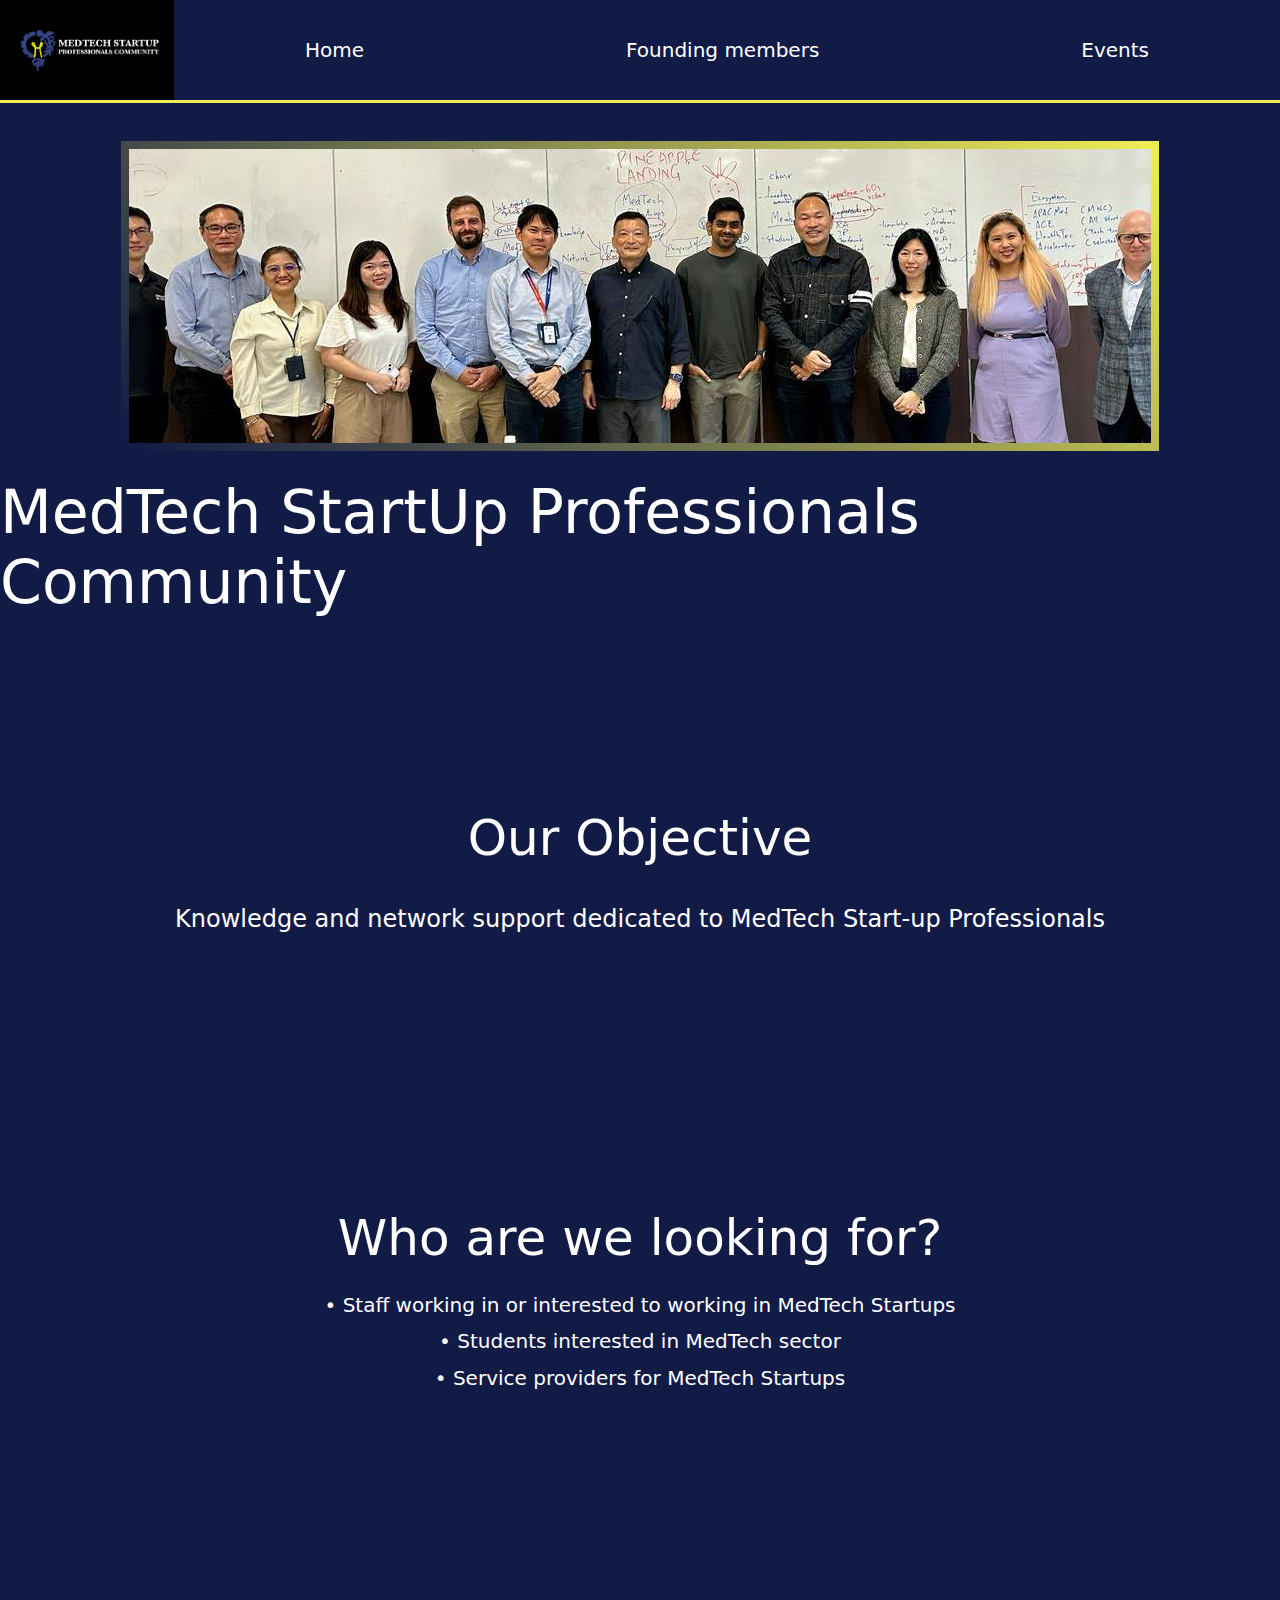
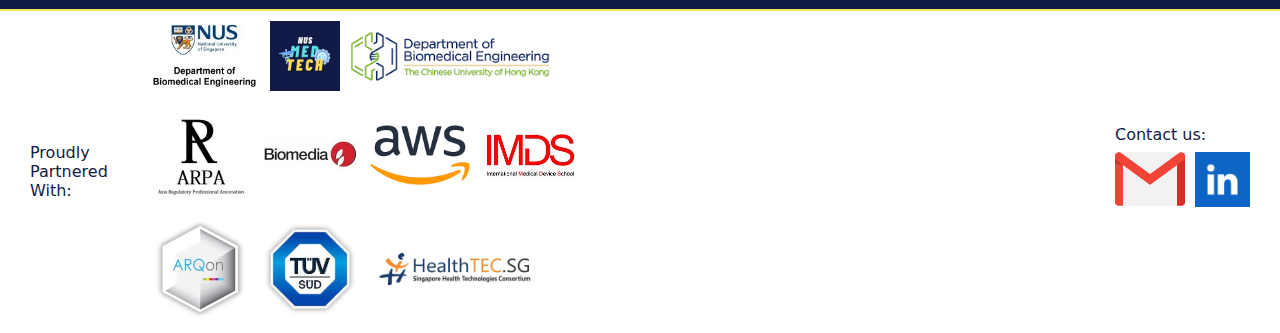
<file: index.html>
<!DOCTYPE html>
<html lang="en">
  <head>
    <meta charset="UTF-8" />
    <meta name="viewport" content="width=device-width, initial-scale=1.0" />
    <link href="./style/home.css" rel="stylesheet" />
    <link href="./style/header-footer.css" rel="stylesheet" />
    <title>MSPC - Home</title>
  </head>
  <body>
    <header class="main-header">
      <div class="main-header-logo-container">
        <img src="./images/logos/MSPS logo.png" width="170px" />
      </div>
      <div class="main-header-links">
        <div class="main-header-link-wrapper">
          <a href="./index.html" class="main-header-link-home">Home</a>
        </div>
        <div class="main-header-link-wrapper">
          <a href="./members.html" class="main-header-link-members"
            >Founding members</a
          >
        </div>
        <div class="main-header-link-wrapper">
          <a href="events.html" class="main-header-link-events">Events</a>
        </div>
      </div>
    </header>
    <div class="content">
      <div class="home-content-picture">
        <img src="./images/home/home-picture.png" />
        <div class="home-content-text-title">
          MedTech StartUp Professionals Community
        </div>
        <!-- <div class="home-content-text-subtitle">
          Your next step into medtech startup
        </div> -->
      </div>
      <div class="home-content-objective">
        <div class="home-content-objective-title">Our Objective</div>
        <div class="home-content-objective-text">
          Knowledge and network support dedicated to MedTech Start-up
          Professionals
        </div>
      </div>
      <div class="home-content-recruit">
        <div class="home-content-recruit-title">Who are we looking for?</div>
        <div class="home-content-recruit-text-wrapper">
          <div class="home-content-recruit-text">
            • Staff working in or interested to working in MedTech Startups
          </div>
          <div class="home-content-recruit-text">
            • Students interested in MedTech sector
          </div>
          <div class="home-content-recruit-text">
            • Service providers for MedTech Startups
          </div>
        </div>
      </div>
    </div>
    <footer class="main-footer">
      <div class="main-footer-partnership">
        <div class="main-footer-partnership-text">Proudly Partnered With:</div>
        <div class="main-footer-partnership-logo">
          <div class="main-footer-partnership-image-wrapper">
            <img src="./images/logos/partners/NUS_bme.jpeg" width="110px" />
          </div>
          <div class="main-footer-partnership-image-wrapper">
            <img
              src="./images/logos/partners/NUS_medtech.jpeg"
              width="70px"
              style="outline: 1px solid white"
            />
          </div>
          <div class="main-footer-partnership-image-wrapper">
            <img src="./images/logos/partners/TCUHK_bme.png" width="200px" />
          </div>
          <div class="main-footer-partnership-image-wrapper">
            <img src="./images/logos/partners/arpa.jpeg" width="100px" />
          </div>
          <div class="main-footer-partnership-image-wrapper">
            <img src="./images/logos/partners/biomedia.jpeg" width="100px" />
          </div>
          <div class="main-footer-partnership-image-wrapper">
            <img src="./images/logos/partners/aws.png" width="100px" />
          </div>
          <div class="main-footer-partnership-image-wrapper">
            <img src="./images/logos/partners/imds.jpg" width="100px" />
          </div>
          <div class="main-footer-partnership-image-wrapper">
            <img src="./images/logos/partners/arqon.jpeg" width="100px" />
          </div>
          <div class="main-footer-partnership-image-wrapper">
            <img src="./images/logos/partners/tuv_sud.jpeg" width="100px" />
          </div>
          <div class="main-footer-partnership-image-wrapper">
            <img src="./images/logos/partners/HealthTEC.jpg" width="170px" />
          </div>
        </div>
      </div>
      <div class="main-footer-contact">
        <div class="main-footer-contact-text">Contact us:</div>
        <div class="main-footer-contact-logo">
          <div class="main-footer-contact-image-wrapper">
            <a href="mailto:medtechstartupprosoc@gmail.com">
              <img src="./images/logos/contacts/gmail.png" width="70px" />
            </a>
          </div>
          <div class="main-footer-contact-image-wrapper">
            <a href="www.linkedin.com/in/medtech-nus-16450a297">
              <img
                src="./images/logos/contacts/LinkedIn.png"
                width="55px"
                height="55px"
            /></a>
          </div>
        </div>
      </div>
    </footer>
  </body>
</html>
</file>
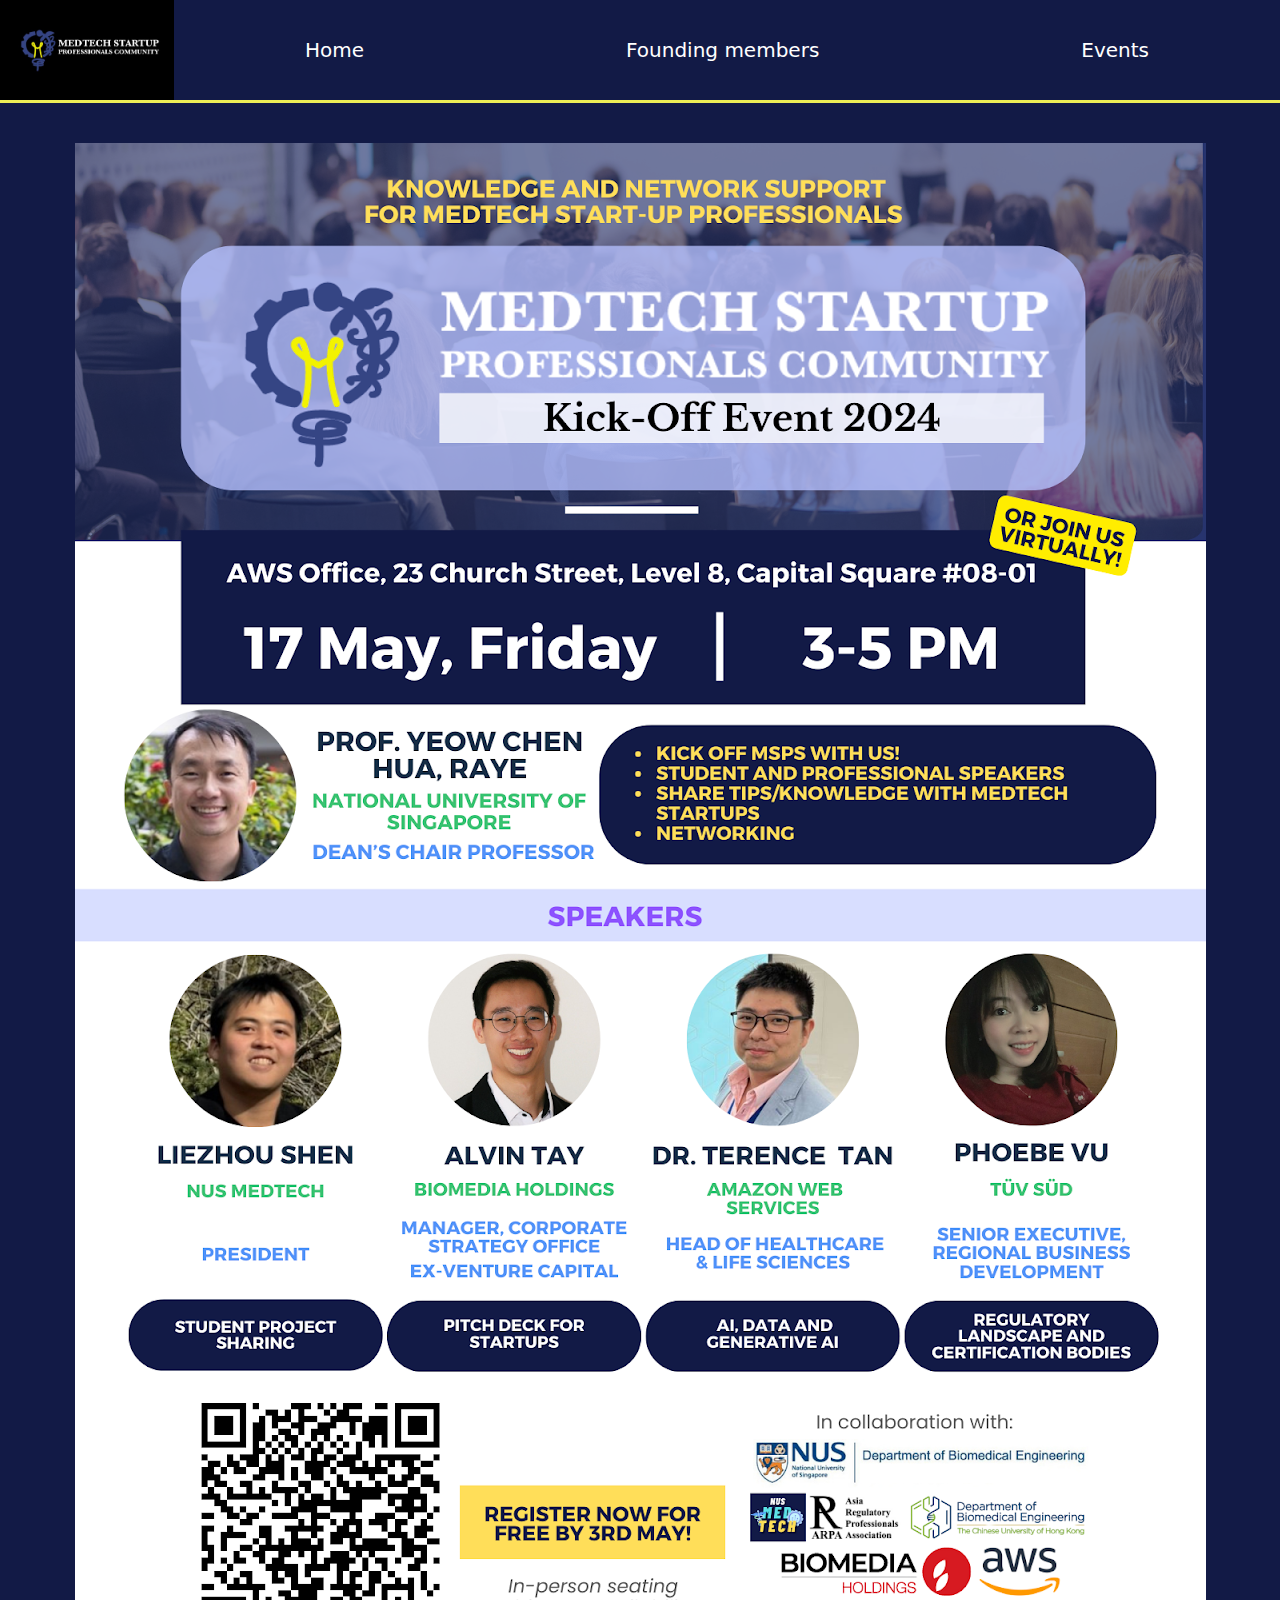
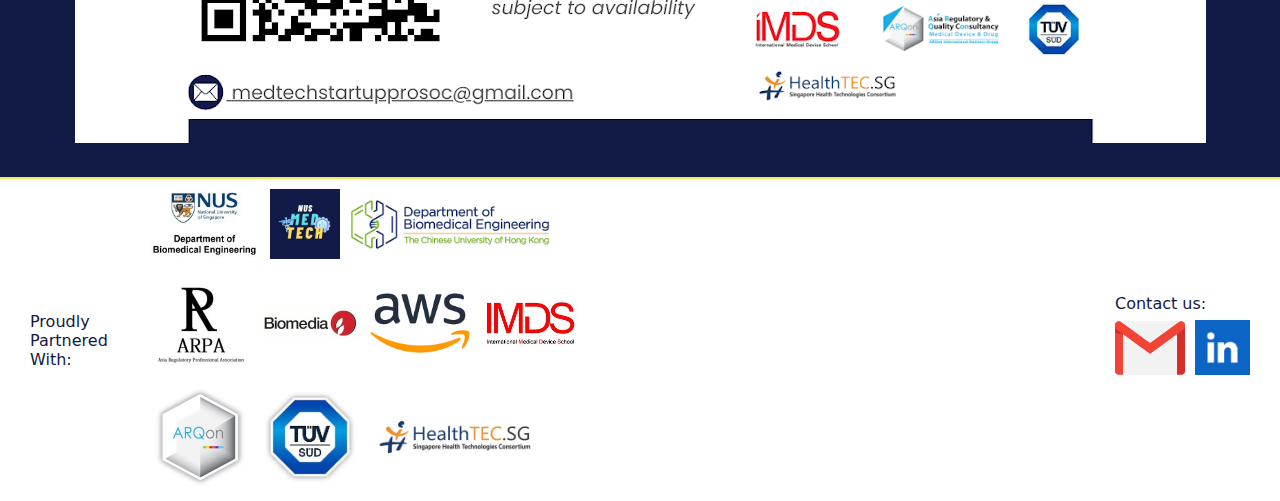
<file: events.html>
<!DOCTYPE html>
<html lang="en">
  <head>
    <meta charset="UTF-8" />
    <meta name="viewport" content="width=device-width, initial-scale=1.0" />
    <link href="./style/events.css" rel="stylesheet" />
    <link href="./style/header-footer.css" rel="stylesheet" />
    <title>MSPC - Events</title>
  </head>
  <body>
    <header class="main-header">
      <div class="main-header-logo-container">
        <img src="./images/logos/MSPS logo.png" width="170px" />
      </div>
      <div class="main-header-links">
        <div class="main-header-link-wrapper">
          <a href="./index.html" class="main-header-link-home">Home</a>
        </div>
        <div class="main-header-link-wrapper">
          <a href="./members.html" class="main-header-link-members"
            >Founding members</a
          >
        </div>
        <div class="main-header-link-wrapper">
          <a href="events.html" class="main-header-link-events">Events</a>
        </div>
      </div>
    </header>
    <div class="content">
      <div class="event-img">
        <img src="./images/event_poster.png" />
      </div>
    </div>
    <footer class="main-footer">
      <div class="main-footer-partnership">
        <div class="main-footer-partnership-text">Proudly Partnered With:</div>
        <div class="main-footer-partnership-logo">
          <div class="main-footer-partnership-image-wrapper">
            <img src="./images/logos/partners/NUS_bme.jpeg" width="110px" />
          </div>
          <div class="main-footer-partnership-image-wrapper">
            <img
              src="./images/logos/partners/NUS_medtech.jpeg"
              width="70px"
              style="outline: 1px solid white"
            />
          </div>
          <div class="main-footer-partnership-image-wrapper">
            <img src="./images/logos/partners/TCUHK_bme.png" width="200px" />
          </div>
          <div class="main-footer-partnership-image-wrapper">
            <img src="./images/logos/partners/arpa.jpeg" width="100px" />
          </div>
          <div class="main-footer-partnership-image-wrapper">
            <img src="./images/logos/partners/biomedia.jpeg" width="100px" />
          </div>
          <div class="main-footer-partnership-image-wrapper">
            <img src="./images/logos/partners/aws.png" width="100px" />
          </div>
          <div class="main-footer-partnership-image-wrapper">
            <img src="./images/logos/partners/imds.jpg" width="100px" />
          </div>
          <div class="main-footer-partnership-image-wrapper">
            <img src="./images/logos/partners/arqon.jpeg" width="100px" />
          </div>
          <div class="main-footer-partnership-image-wrapper">
            <img src="./images/logos/partners/tuv_sud.jpeg" width="100px" />
          </div>
          <div class="main-footer-partnership-image-wrapper">
            <img src="./images/logos/partners/HealthTEC.jpg" width="170px" />
          </div>
        </div>
      </div>
      <div class="main-footer-contact">
        <div class="main-footer-contact-text">Contact us:</div>
        <div class="main-footer-contact-logo">
          <div class="main-footer-contact-image-wrapper">
            <a href="mailto:medtechstartupprosoc@gmail.com">
              <img src="./images/logos/contacts/gmail.png" width="70px" />
            </a>
          </div>
          <div class="main-footer-contact-image-wrapper">
            <a href="www.linkedin.com/in/medtech-nus-16450a297">
              <img
                src="./images/logos/contacts/LinkedIn.png"
                width="55px"
                height="55px"
            /></a>
          </div>
        </div>
      </div>
    </footer>
  </body>
</html>
</file>
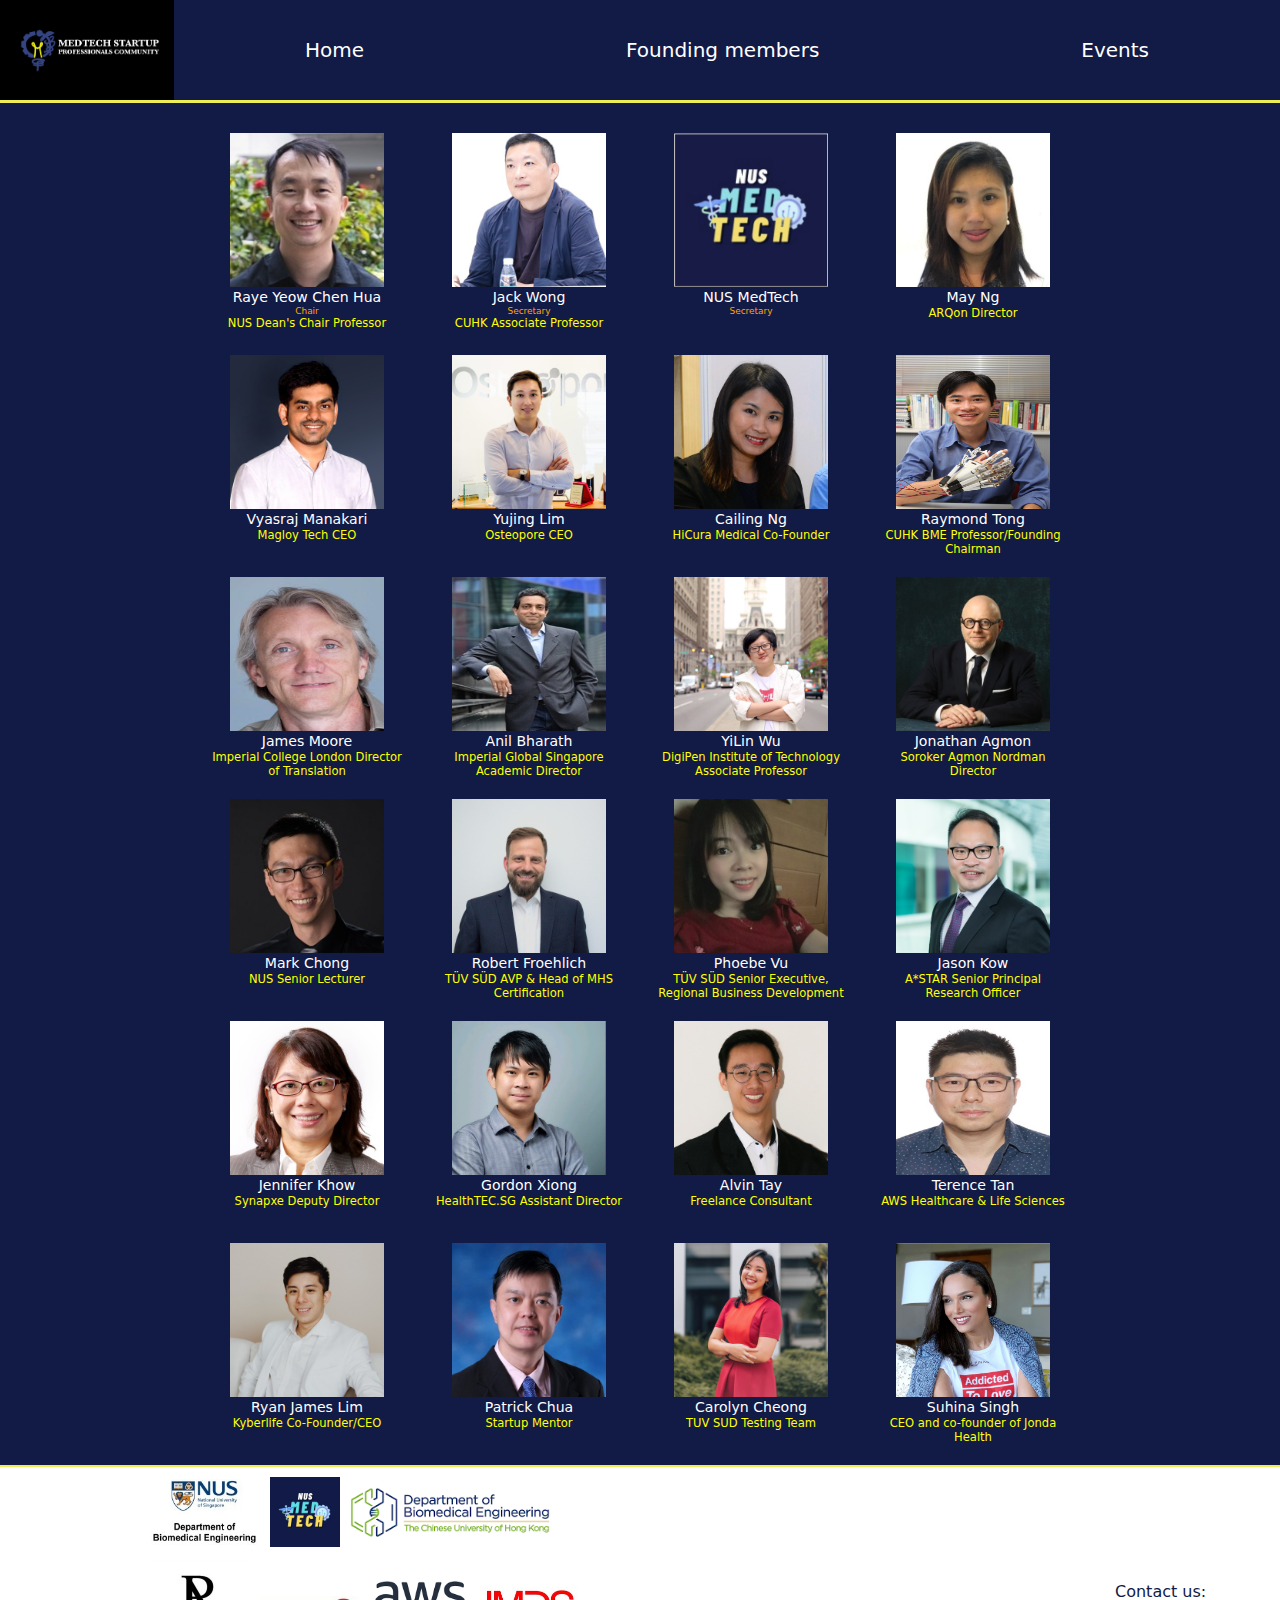
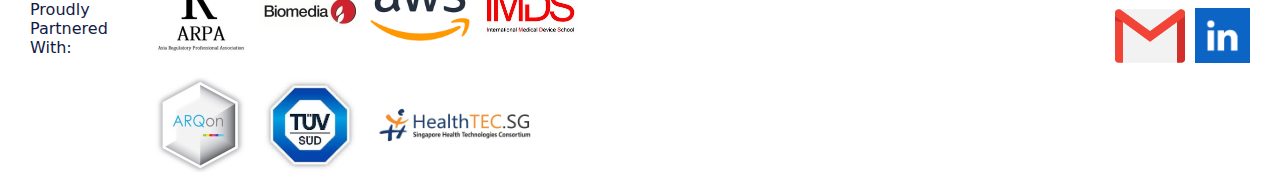
<file: members.html>
<!DOCTYPE html>
<html lang="en">
  <head>
    <meta charset="UTF-8" />
    <meta name="viewport" content="width=device-width, initial-scale=1.0" />
    <link href="./style/members.css" rel="stylesheet" />
    <link href="./style/header-footer.css" rel="stylesheet" />
    <title>MSPC - Members</title>
  </head>
  <body>
    <header class="main-header">
      <div class="main-header-logo-container">
        <img src="./images/logos/MSPS logo.png" width="170px" />
      </div>
      <div class="main-header-links">
        <div class="main-header-link-wrapper">
          <a href="./index.html" class="main-header-link-home">Home</a>
        </div>
        <div class="main-header-link-wrapper">
          <a href="./members.html" class="main-header-link-members"
            >Founding members</a
          >
        </div>
        <div class="main-header-link-wrapper">
          <a href="events.html" class="main-header-link-events">Events</a>
        </div>
      </div>
    </header>
    <div class="content">
      <div class="members-grid">
        <div class="member-frame">
          <img src="./images/members/RayeLeow.jpeg" width="80%" height="80%" />
          <div class="member-name">
            <a href="https://www.linkedin.com/in/rayeow/?originalSubdomain=sg"
              >Raye Yeow Chen Hua</a
            >
          </div>
          <div class="member-role">Chair</div>
          <div class="member-company">NUS Dean's Chair Professor</div>
        </div>
        <div class="member-frame">
          <img src="./images/members/JackWong.jpeg" />
          <div class="member-name">
            <a
              href="https://www.linkedin.com/in/jackwongra/?originalSubdomain=sg"
              >Jack Wong</a
            >
          </div>
          <div class="member-role">Secretary</div>
          <div class="member-company">CUHK Associate Professor</div>
        </div>
        <div class="member-frame">
          <img src="./images/members/NUSmedtech.png" />
          <div class="member-name">
            <a href="https://www.linkedin.com/in/medtech-nus-16450a297">NUS MedTech</a>
          </div>
          <div class="member-role">Secretary</div>
        </div>
        <div class="member-frame">
          <img src="./images/members/MayNg.jpeg" />
          <div class="member-name">
            <a
              href="https://www.linkedin.com/in/may-ng-arqon-l-asia-regulatory-and-quality-consultancy-488b583/?originalSubdomain=sg
            "
              >May Ng</a
            >
          </div>
          <div class="member-company">ARQon Director</div>
        </div>

        <div class="member-frame">
          <img src="./images/members/VyasrajManakari.jpeg" />
          <div></div>
          <div class="member-name">
            <a href="https://www.linkedin.com/in/vyasaraj-manakari/"
              >Vyasraj Manakari</a
            >
          </div>
          <div class="member-company">Magloy Tech CEO</div>
        </div>
        <div class="member-frame">
          <img src="./images/members/YujingLim.jpeg" />
          <div class="member-name">
            <a href="https://www.linkedin.com/in/yujing-lim-19b40046/"
              >Yujing Lim</a
            >
          </div>
          <div class="member-company">Osteopore CEO</div>
        </div>
        <div class="member-frame">
          <img src="./images/members/CailinNg.jpeg" />
          <div class="member-name">
            <a href="https://www.linkedin.com/in/cailin-ng/">Cailing Ng</a>
          </div>
          <div class="member-company">HiCura Medical Co-Founder</div>
        </div>
        <div class="member-frame">
          <img src="./images/members/RaymondTong.jpg" />
          <div class="member-name">
            <a
              href="https://www.linkedin.com/in/raymond-kai-yu-tong-b8687033/?originalSubdomain=hk"
              >Raymond Tong</a
            >
          </div>
          <div class="member-company">CUHK BME Professor/Founding Chairman</div>
        </div>
        <div class="member-frame">
          <img src="./images/members/JamesMoore.jpg" />
          <div class="member-name">
            <a
              href="https://www.linkedin.com/in/james-moore-4701271b/?originalSubdomain=uk"
              >James Moore</a
            >
          </div>
          <div class="member-company">
            Imperial College London Director of Translation
          </div>
        </div>
        <div class="member-frame">
          <img src="./images/members/AnilBharath.jpg" />
          <div class="member-name">
            <a
              href="https://www.linkedin.com/in/anil-bharath-93a567a/?originalSubdomain=uk"
              >Anil Bharath</a
            >
          </div>
          <div class="member-company">
            Imperial Global Singapore Academic Director
          </div>
        </div>
        <div class="member-frame">
          <img src="./images/members/YilinWu.jpeg" />
          <div class="member-name">
            <a
              href="https://www.linkedin.com/in/yilin-wu-ph-d-9b821b132/?originalSubdomain=sg"
              >YiLin Wu</a
            >
          </div>
          <div class="member-company">
            DigiPen Institute of Technology Associate Professor
          </div>
        </div>
        <div class="member-frame">
          <img src="./images/members/JonathanAgmon.jpeg" />
          <div class="member-name">
            <a
              href="https://www.linkedin.com/in/jonathan-agmon-4979842/?originalSubdomain=sg"
              >Jonathan Agmon</a
            >
          </div>
          <div class="member-company">Soroker Agmon Nordman Director</div>
        </div>
        <div class="member-frame">
          <img src="./images/members/MarkChong.jpeg" />
          <div class="member-name">
            <a
              href="https://www.linkedin.com/in/mark-chong-nus/?utm_source=share&utm_campaign=share_via&utm_content=profile&utm_medium=ios_app"
              >Mark Chong</a
            >
          </div>
          <div class="member-company">NUS Senior Lecturer</div>
        </div>
        <div class="member-frame">
          <img src="./images/members/RobertFroehlich.jpeg" />
          <div class="member-name">
            <a
              href="https://www.linkedin.com/in/r-froehlich/?utm_source=share&utm_campaign=share_via&utm_content=profile&utm_medium=ios_app"
              >Robert Froehlich</a
            >
          </div>
          <div class="member-company">
            TÜV SÜD AVP & Head of MHS Certification
          </div>
        </div>
        <div class="member-frame">
          <img src="./images/members/PhoebeVu.jpeg" />
          <div class="member-name">
            <a
              href="https://www.linkedin.com/in/phoebe-vu-30b028131/?utm_source=share&utm_campaign=share_via&utm_content=profile&utm_medium=ios_app"
              >Phoebe Vu</a
            >
          </div>
          <div class="member-company">
            TÜV SÜD Senior Executive, Regional Business Development
          </div>
        </div>
        <div class="member-frame">
          <img src="./images/members/JasonKow.jpeg" />
          <div class="member-name">
            <a
              href="https://www.linkedin.com/in/jason-kow-9b30421/?utm_source=share&utm_campaign=share_via&utm_content=profile&utm_medium=ios_app"
              >Jason Kow</a
            >
          </div>
          <div class="member-company">
            A*STAR Senior Principal Research Officer
          </div>
        </div>
        <div class="member-frame">
          <img src="./images/members/JenniferKhow.jpeg" />
          <div class="member-name">
            <a
              href="https://www.linkedin.com/in/jennifer-khow-92a69b34/?utm_source=share&utm_campaign=share_via&utm_content=profile&utm_medium=ios_app"
              >Jennifer Khow</a
            >
          </div>
          <div class="member-company">Synapxe Deputy Director</div>
        </div>
        <div class="member-frame">
          <img src="./images/members/GordonXiong.jpeg" />
          <div class="member-name">
            <a
              href="https://www.linkedin.com/in/gordonxiong/?utm_source=share&utm_campaign=share_via&utm_content=profile&utm_medium=ios_app"
              >Gordon Xiong</a
            >
          </div>
          <div class="member-company">HealthTEC.SG Assistant Director</div>
        </div>
        <div class="member-frame">
          <img src="./images/members/AlvinTay.jpeg" />
          <div class="member-name">
            <a
              href="https://www.linkedin.com/in/alvin-tay-zhi-jiang/?utm_source=share&utm_campaign=share_via&utm_content=profile&utm_medium=ios_app"
              >Alvin Tay</a
            >
          </div>
          <div class="member-company">Freelance Consultant</div>
        </div>
        <div class="member-frame">
          <img src="./images/members/TerranceTan.jpeg" />
          <div class="member-name">
            <a
              href="https://www.linkedin.com/in/drterence/?originalSubdomain=sg"
              >Terence Tan</a
            >
          </div>
          <div class="member-company">AWS Healthcare & Life Sciences</div>
        </div>
        <div class="member-frame">
          <img src="./images/members/RyanLim.jpeg" />
          <div class="member-name">
            <a
              href="https://www.linkedin.com/in/ryanjameslim/?originalSubdomain=sg"
              >Ryan James Lim</a
            >
          </div>
          <div class="member-company">Kyberlife Co-Founder/CEO</div>
        </div>
        <div class="member-frame">
          <img src="./images/members/PatrickChua.jpeg" />
          <div class="member-name">
            <a
              href="https://www.linkedin.com/in/patrick-chua-7bba0059/?utm_source=share&utm_campaign=share_via&utm_content=profile&utm_medium=ios_app"
              >Patrick Chua</a
            >
          </div>
          <div class="member-company">Startup Mentor</div>
        </div>
        <div class="member-frame">
          <img src="./images/members/CarolynCheong.jpeg" />
          <div class="member-name">
            <a
              href="https://www.linkedin.com/in/carolyncheongcl/?originalSubdomain=sg"
              >Carolyn Cheong</a
            >
          </div>
          <div class="member-company">TUV SUD Testing Team</div>
        </div>
        <div class="member-frame">
          <img src="./images/members/SuhinaSingh.jpg" />
          <div class="member-name">
            <a
              href="https://www.linkedin.com/in/dr-suhina-singh/?originalSubdomain=sg"
              >Suhina Singh</a
            >
          </div>
          <div class="member-company">CEO and co-founder of Jonda Health</div>
        </div>
      </div>
    </div>
    <footer class="main-footer">
      <div class="main-footer-partnership">
        <div class="main-footer-partnership-text">Proudly Partnered With:</div>
        <div class="main-footer-partnership-logo">
          <div class="main-footer-partnership-image-wrapper">
            <img src="./images/logos/partners/NUS_bme.jpeg" width="110px" />
          </div>
          <div class="main-footer-partnership-image-wrapper">
            <img
              src="./images/logos/partners/NUS_medtech.jpeg"
              width="70px"
              style="outline: 1px solid white"
            />
          </div>
          <div class="main-footer-partnership-image-wrapper">
            <img src="./images/logos/partners/TCUHK_bme.png" width="200px" />
          </div>
          <div class="main-footer-partnership-image-wrapper">
            <img src="./images/logos/partners/arpa.jpeg" width="100px" />
          </div>
          <div class="main-footer-partnership-image-wrapper">
            <img src="./images/logos/partners/biomedia.jpeg" width="100px" />
          </div>
          <div class="main-footer-partnership-image-wrapper">
            <img src="./images/logos/partners/aws.png" width="100px" />
          </div>
          <div class="main-footer-partnership-image-wrapper">
            <img src="./images/logos/partners/imds.jpg" width="100px" />
          </div>
          <div class="main-footer-partnership-image-wrapper">
            <img src="./images/logos/partners/arqon.jpeg" width="100px" />
          </div>
          <div class="main-footer-partnership-image-wrapper">
            <img src="./images/logos/partners/tuv_sud.jpeg" width="100px" />
          </div>
          <div class="main-footer-partnership-image-wrapper">
            <img src="./images/logos/partners/HealthTEC.jpg" width="170px" />
          </div>
        </div>
      </div>
      <div class="main-footer-contact">
        <div class="main-footer-contact-text">Contact us:</div>
        <div class="main-footer-contact-logo">
          <div class="main-footer-contact-image-wrapper">
            <a href="mailto:medtechstartupprosoc@gmail.com">
              <img src="./images/logos/contacts/gmail.png" width="70px" />
            </a>
          </div>
          <div class="main-footer-contact-image-wrapper">
            <a href="www.linkedin.com/in/medtech-nus-16450a297">
              <img
                src="./images/logos/contacts/LinkedIn.png"
                width="55px"
                height="55px"
            /></a>
          </div>
        </div>
      </div>
    </footer>
  </body>
</html>
</file>
<file: style/home.css>
* {
  color: white;
}

.body {
  background-color: #121a46;
}

.content {
  display: flex;
  flex-direction: column;
  justify-content: center;
  align-items: center;
  width: 100%;
  flex: 1;
  background-color: #121a46;
}

.content > div {
  flex: 1;
  flex-basis: auto;
  width: 100%;
}

.home-content-picture {
  display: flex;
  flex-direction: column;
  align-items: center;
  margin-top: 3%;
}

.home-content-picture img {
  border: 8px solid #eded56;
  border-image: linear-gradient(45deg, #121a46, #eded56) 1;
}

.home-content-text-title {
  margin-top: 2%;
  font-size: 60px;
}

.home-content-text-subtitle {
  margin-top: 2%;
  font-size: 36px;
}

.home-content-text-involve {
  outline: 1px solid black;
  text-align: center;
  height: 300px;
}

.home-content-objective,
.home-content-recruit {
  flex-basis: auto;
  text-align: center;
  height: 400px;
}

.home-content-objective {
  margin-top: 15%;
}

.home-content-objective-title {
  font-size: 50px;
}

.home-content-objective-text {
  margin-top: 3%;
  font-size: 24px;
}

.home-content-recruit-title {
  font-size: 50px;
}

.home-content-recruit-text-wrapper {
  margin-top: 2%;
}

.home-content-recruit-text {
  margin-bottom: 1%;
  font-size: 20px;
}
/* [class|="home-content"] {
  outline: 1px solid black;
  text-align: center;
  height: 300px;
  line-height: 300px;
} */
</file>
<file: style/header-footer.css>
* {
  margin: 0;
  padding: 0;
  font-family: system-ui, -apple-system, BlinkMacSystemFont, "Segoe UI", Roboto,
    Oxygen, Ubuntu, Cantarell, "Open Sans", "Helvetica Neue", sans-serif;
}

body {
  position: relative;
  display: flex;
  flex-direction: column;
  min-height: 100vh;
  align-items: stretch;
}

.content {
  flex: 1;
}

.main-header {
  z-index: 3;
  position: sticky;
  top: 0;
  display: flex;
  background-color: #121a46;
  color: white;
  /* background-color: white; */
  /* color: #121a46; */
  align-items: center;
  justify-content: space-between;
  height: 100px;
  min-width: 100%;
  border-bottom: #eded56 solid 3px;
  overflow: hidden;
}

.main-header-links {
  height: 100%;
  width: 100%;
  display: flex;
  justify-content: space-around;
  font-size: 26px;
}

.main-header-link-wrapper:first-child {
  border-left: none;
}

.main-header-link-wrapper:last-child {
  border-right: none;
}

.main-header-link-wrapper {
  /* border: 3px solid #eded56; */
  flex-grow: 1;
  height: 100%;
  display: flex;
  align-items: center;
  justify-content: center;
}

.main-header-links a {
  color: white;
  /* color: #eded56; */
  /* color: #121a46; */

  text-decoration: none;
}

.main-header-logo-container {
  display: flex;
  align-items: center;
  border: 2px solid black;
}

.main-header-links div {
  font-size: 20px;
}

.main-footer {
  display: flex;
  /* background-color: #121a46; */
  background-color: white;
  border-top: 2px solid #eded56;
  color: white;
  align-items: center;
  justify-content: space-between;
  height: fit-content;
  width: 100%;
  padding: 10px 0;
}

.main-footer-partnership {
  margin-left: 30px;
  display: flex;
  align-items: center;
}

.main-footer-partnership-text {
  color: #121a46;
  width: 90px;
  margin-right: 30px;
}

.main-footer-partnership-logo {
  display: flex;
  align-items: center;
  width: 490px;
  flex-wrap: wrap;
  gap: 10px;
}

.main-footer-contact {
  display: flex;
  flex-direction: column;
  justify-content: center;
  margin-right: 30px;
  flex-wrap: wrap;
}

.main-footer-contact-text {
  color: #121a46;
}

.main-footer-contact-logo {
  display: flex;
  gap: 10px;
  align-items: center;
}

.main-footer-contact-image-wrapper {
  display: flex;
  justify-content: center;
  width: fit-content;
}
</file>
<file: style/events.css>
.content {
  display: flex;
  flex-direction: column;
  align-items: center;
  width: 100%;
  padding-top: 30px;
  background-color: #121a46;
}

.event-img {
  margin-top: 10px;
  margin-bottom: 30px;
}
</file>
<file: style/members.css>
.body {
  background-color: #121a46;
}

.content {
  display: flex;
  justify-content: center;
  position: relative;
  padding: 30px 0;
  background-color: #121a46;
}

.members-grid {
  display: grid;
  grid-template-columns: repeat(4, auto);
  grid-template-rows: auto;
  gap: 30px;
}

.member-frame {
  width: 15vw;
  height: 15vw;
  display: flex;
  flex-direction: column;
  align-items: center;
}

.member-frame img {
  /* border: 1px solid white; */
  height: 80%;
  width: 80%;
}

.member-frame div {
  text-align: center;
}

.member-name a {
  text-decoration: none;
  color: white;
  font-size: 11px;
  font-size: 1.1vw;
}

.member-role {
  font-size: 7px;
  font-size: 0.7vw;
  color: orange;
}

.member-company {
  font-size: 9px;
  font-size: 0.9vw;
  color: yellow;
}
</file>
